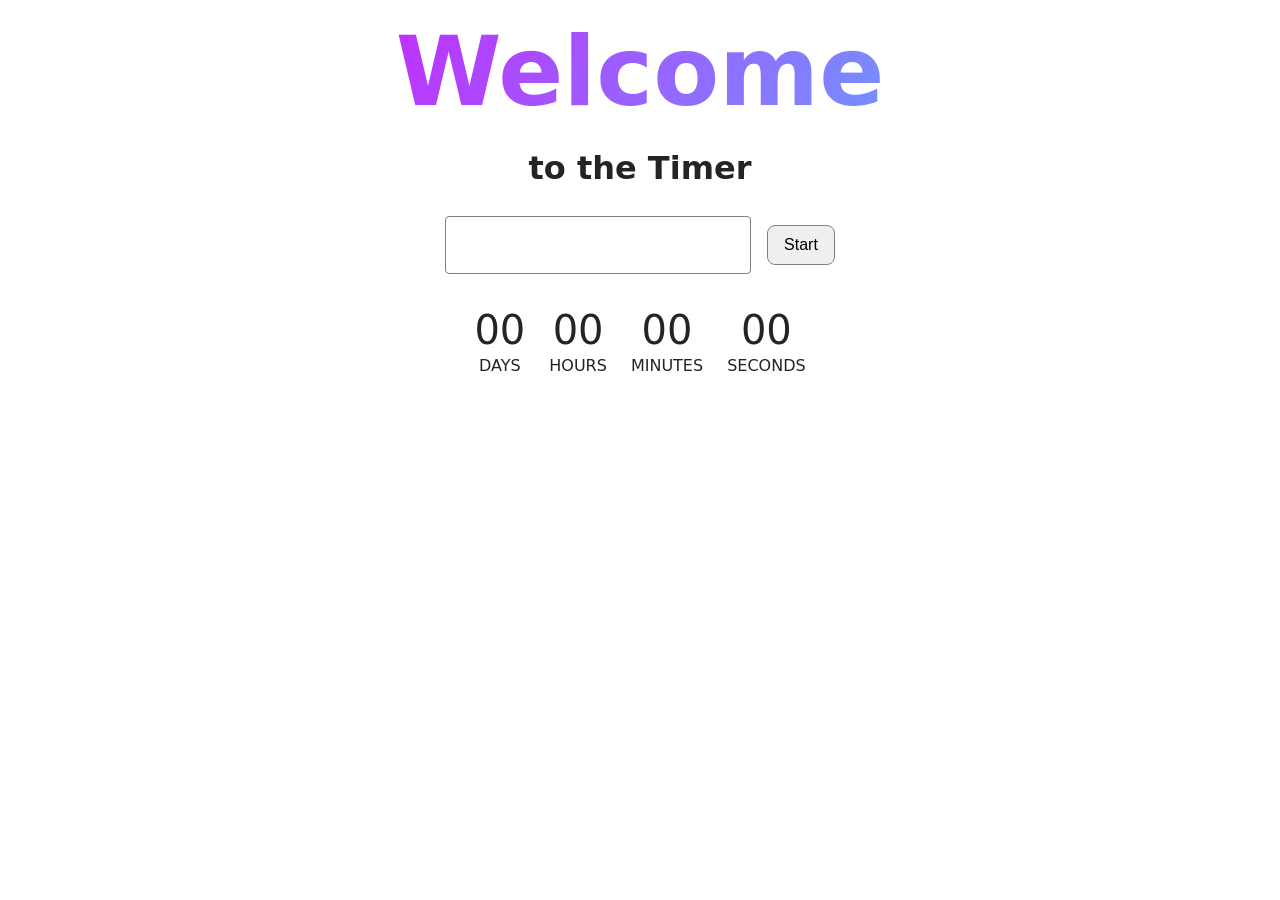
<file: src/1-timer.html>
<!doctype html>
<html lang="en">
  <head>
    <meta charset="UTF-8" />
    <meta http-equiv="X-UA-Compatible" content="IE=edge" />
    <meta name="viewport" content="width=device-width, initial-scale=1.0" />
    <title>Timer</title>
    <link rel="stylesheet" href="./css/styles.css" />
  </head>
  <body>
    <load
      src="./partials/header.html"
      icon-path="./img/sprite.svg#logo"
      highlight-act="active"
    />

    <main>
      <div class="container">
        <h1 class="main-title">
          <span class="main-title-gradient">Welcome</span> to the Timer
        </h1>
        <load src="./partials/back-link.html" />

        <div class="timer-controls">
          <input type="text" id="datetime-picker" />
          <button type="button" data-start>Start</button>
        </div>

        <div class="timer">
          <div class="field">
            <span class="value" data-days>00</span>
            <span class="label">Days</span>
          </div>
          <div class="field">
            <span class="value" data-hours>00</span>
            <span class="label">Hours</span>
          </div>
          <div class="field">
            <span class="value" data-minutes>00</span>
            <span class="label">Minutes</span>
          </div>
          <div class="field">
            <span class="value" data-seconds>00</span>
            <span class="label">Seconds</span>
          </div>
        </div>
      </div>
    </main>

    <load src="./partials/footer.html" />
    <script type="module" src="./js/1-timer.js"></script>
  </body>
</html>
</file>
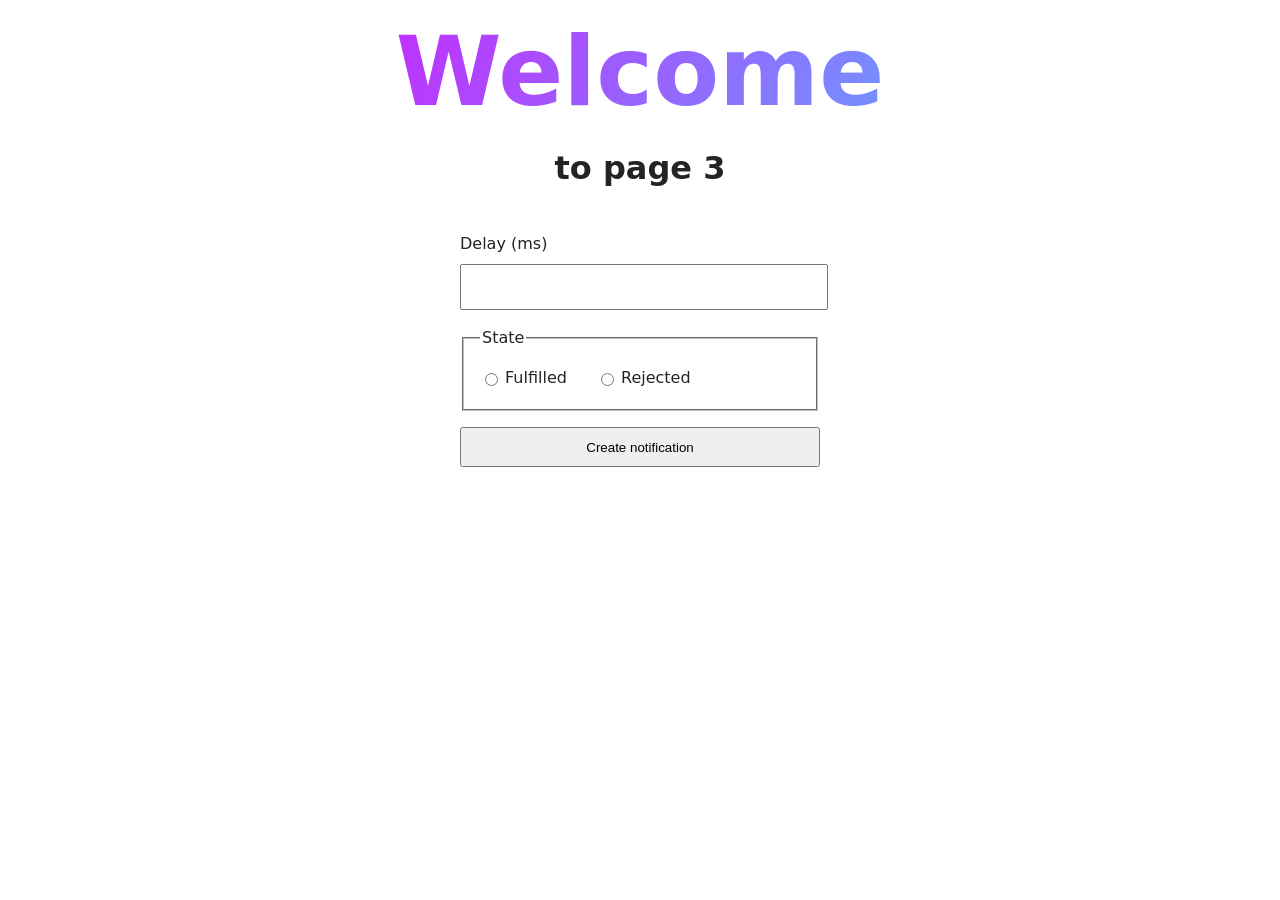
<file: src/2-snackbar.html>
<!doctype html>
<html lang="en">
  <head>
    <meta charset="UTF-8" />
    <meta http-equiv="X-UA-Compatible" content="IE=edge" />
    <meta name="viewport" content="width=device-width, initial-scale=1.0" />
    <title>Page 3</title>
    <link rel="stylesheet" href="./css/styles.css" />
  </head>
  <body>
    <load
      src="./partials/header.html"
      icon-path="./img/sprite.svg#logo"
      highlight-curr="active"
    />

    <main>
      <div class="container">
        <h1 class="main-title">
          <span class="main-title-gradient">Welcome</span> to page 3
        </h1>
        <load src="./partials/back-link.html" />
        <form class="form">
          <label>
            Delay (ms)
            <input type="number" name="delay" required min="1" />
          </label>

          <fieldset>
            <legend>State</legend>
            <label>
              <input type="radio" name="state" value="fulfilled" required />
              Fulfilled
            </label>
            <label>
              <input type="radio" name="state" value="rejected" required />
              Rejected
            </label>
          </fieldset>

          <button type="submit">Create notification</button>
        </form>
      </div>
    </main>

    <load src="./partials/footer.html" />
    <script type="module" src="./js/2-snackbar.js"></script>
  </body>
</html>
</file>
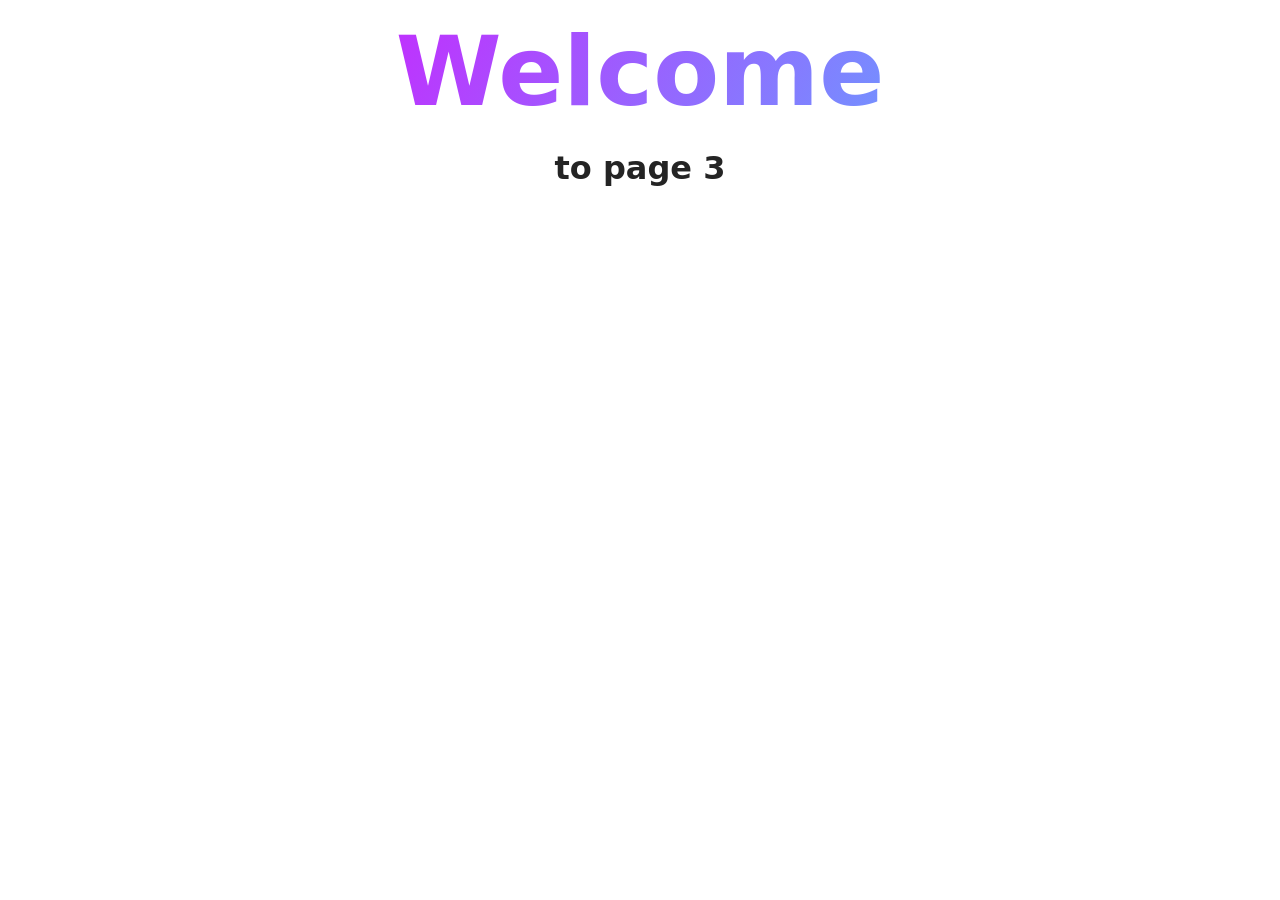
<file: src/page-3.html>
<!DOCTYPE html>
<html lang="en">
  <head>
    <meta charset="UTF-8" />
    <meta http-equiv="X-UA-Compatible" content="IE=edge" />
    <meta name="viewport" content="width=device-width, initial-scale=1.0" />
    <title>Page 3</title>
    <link rel="stylesheet" href="./css/styles.css" />
  </head>
  <body>
    <load
      src="./partials/header.html"
      icon-path="./img/sprite.svg#logo"
      highlight-curr="active"
    />

    <main>
      <div class="container">
        <h1 class="main-title">
          <span class="main-title-gradient">Welcome</span> to page 3
        </h1>
        <load src="./partials/back-link.html" />
      </div>
    </main>

    <load src="./partials/footer.html" />
  </body>
</html>
</file>
<file: src/css/styles.css>
/**
  |============================
  | include css partials with
  | default @import url()
  |============================
*/
/* Common styles */
@import url('./reset.css');
@import url('./base.css');
@import url('./container.css');
@import url('./animations.css');

/* Sections style */
@import url('./header.css');
@import url('./vite-promo.css');
@import url('./badges.css');
@import url('./back-link.css');
@import url('./footer.css');




.timer {
  display: flex;
  gap: 24px;
  justify-content: center;
  margin-top: 32px;
}

.field {
  display: flex;
  flex-direction: column;
  align-items: center;
  /* gap: 8px; */
}

.value {
  font-size: 40px;
  line-height: 1.2;

}

.label {
  font-size: 16px;
  
  text-transform: uppercase;
}
#datetime-picker {
width: 272px;
height: 40px;
padding: 8px 16px;
font-size: 16px;  
border: 1px solid #808080;
border-radius: 4px;
}

button[data-start] {
 height: 40px;
  padding: 8px 16px;
  margin-left: 8px;
  font-size: 16px;
color: black;
border: 1px solid #808080;
  border-radius: 8px;
  cursor: pointer;
}

.timer-controls {
  display: flex;
  justify-content: center;
 align-items: center;
 gap: 8px;
  margin-top: 24px;
}



.form {
  width: 360px;
  margin: 40px auto;
}

/* .form label {
  display: flex;
  flex-direction: column;
  gap: 8px;
} */
.form input[type='number'] {
  width: 100%;
  height: 40px;
 margin-top: 8px;
}

fieldset {
  margin-top: 16px;
  margin-bottom: 16px;
  padding: 16px;
}

fieldset label {
  display: inline-flex;
  flex-direction: row;
  align-items: center;
  gap: 4px;
  margin-right: 24px;
}

button[type='submit'] {
  height: 40px;
  width: 100%;
}
</file>
